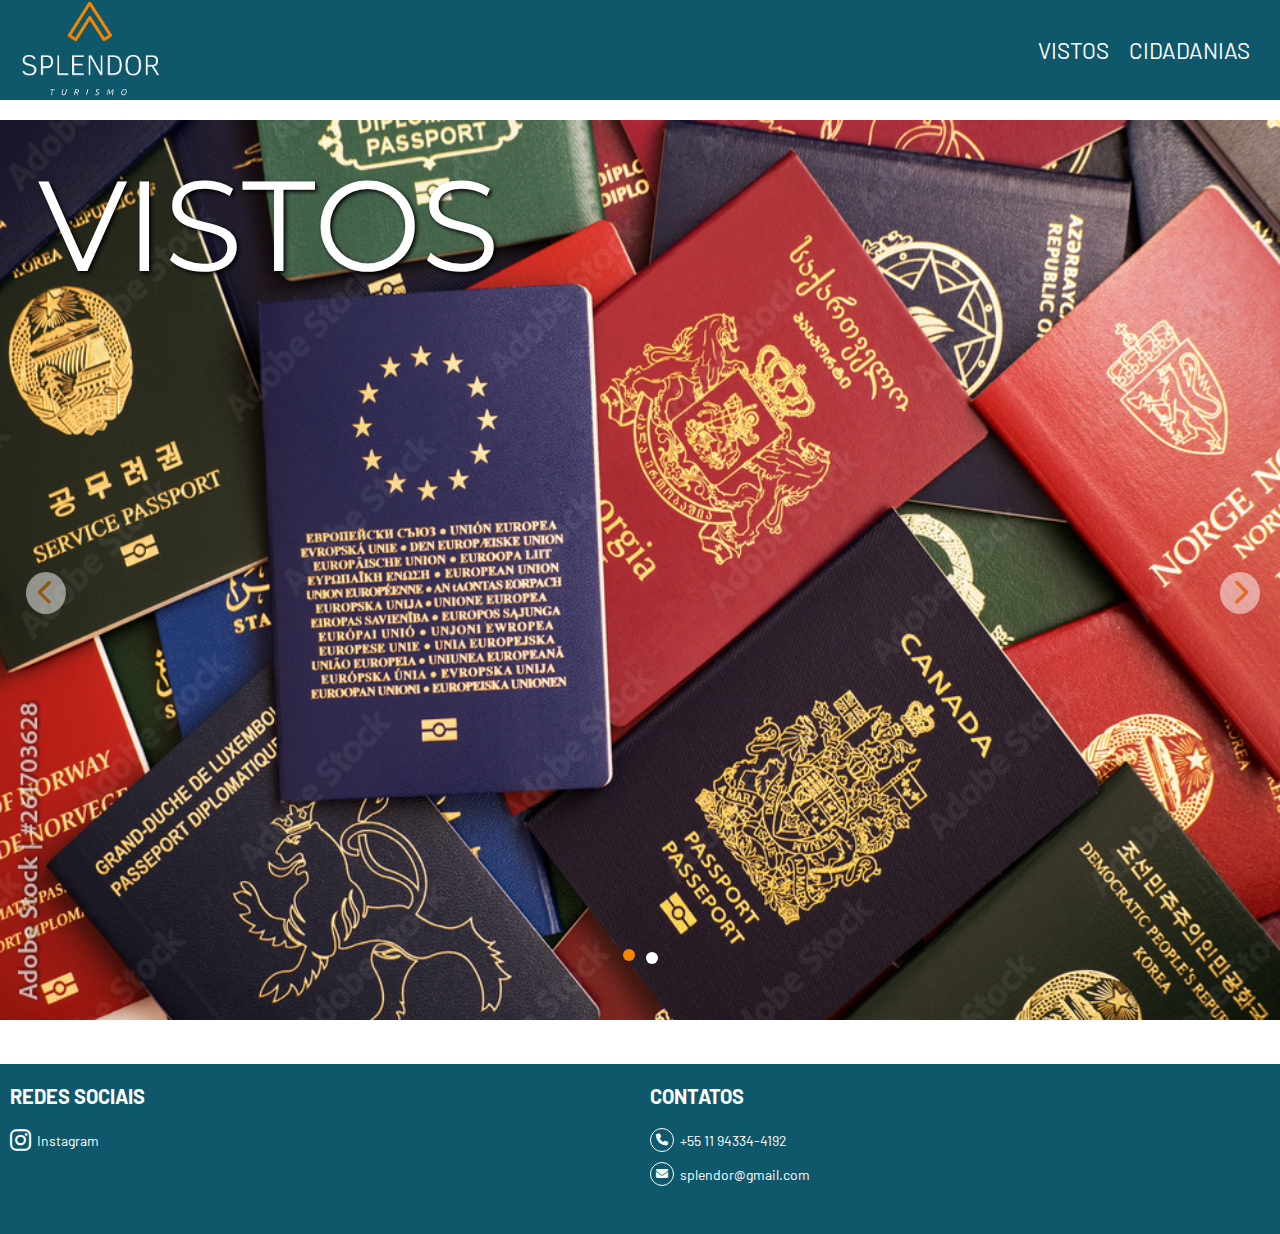
<file: index.html>
<!DOCTYPE html>
<html lang="pt-BR">
<head>
  <meta charset="UTF-8">
  <meta name="viewport" content="width=device-width, initial-scale=1.0">

  <!-- ESTILOS -->

  <!-- Font Awesome -->
  <link rel="stylesheet" href="https://cdnjs.cloudflare.com/ajax/libs/font-awesome/6.5.1/css/all.min.css">

  <!-- Google Fonts -->
  <link rel="preconnect" href="https://fonts.googleapis.com">
  <link rel="preconnect" href="https://fonts.gstatic.com" crossorigin>
  <link href="https://fonts.googleapis.com/css2?family=Barlow:wght@300&display=swap" rel="stylesheet">
  <link href="https://fonts.googleapis.com/css2?family=Montserrat&display=swap" rel="stylesheet">

  <!-- Link só para não aparecer o erro lá no inspecionar html -->
  <link rel="shortcut icon" href="#">

  <!-- Estilos Próprios -->
  <!-- Estilos Gerais   -->
  <link rel="stylesheet" href="styles/geral.css">
  <link rel="stylesheet" href="styles/header.css">
  <link rel="stylesheet" href="styles/footer.css">
  <!-- Estilos desta página -->
  <link rel="stylesheet" href="styles/index.css">

  <title>Site Vistos</title>
</head>
<body>
  <header class="header js-header"></header>

  <main id="main" class="main">

    <div class="grid js-grid"></div>
  </main>

  <footer class="footer js-footer"></footer>

  <script type="module" src="scripts/index.js"></script>
</body>
</html>
</file>
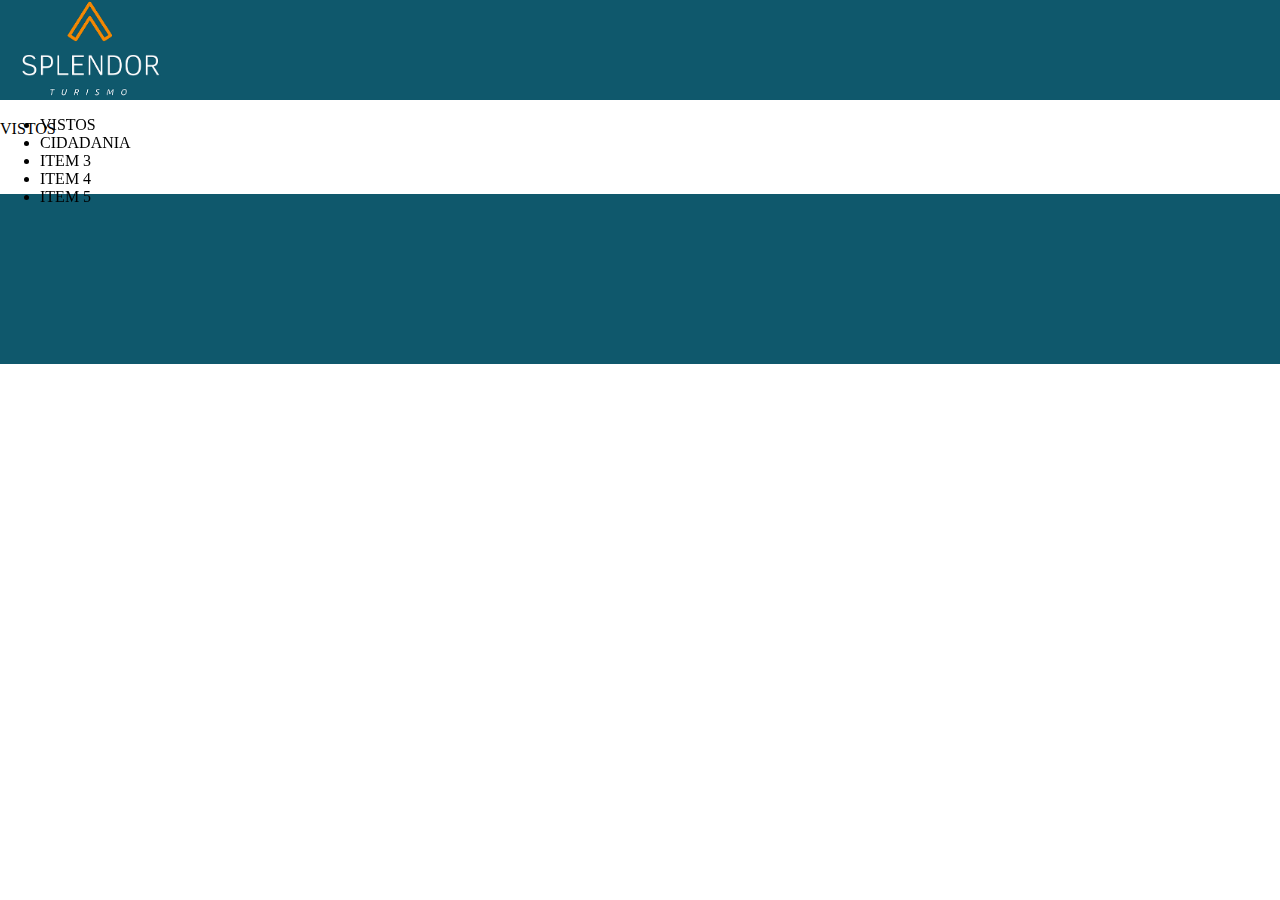
<file: html/index.html>
<!DOCTYPE html>
<html lang="pt-BR">
<head>
  <meta charset="UTF-8">
  <meta name="viewport" content="width=device-width, initial-scale=1.0">

  <!-- ESTILOS -->

  <!-- Font Awesome -->
  <link rel="stylesheet" href="https://cdnjs.cloudflare.com/ajax/libs/font-awesome/6.5.1/css/all.min.css">

  <!-- Google Fonts -->
  <link rel="preconnect" href="https://fonts.googleapis.com">
  <link rel="preconnect" href="https://fonts.gstatic.com" crossorigin>
  <link href="https://fonts.googleapis.com/css2?family=Barlow:wght@300&display=swap" rel="stylesheet">

  <!-- Estilos Próprios -->
  <!-- Estilos Gerais   -->
  <link rel="stylesheet" href="../styles/geral.css">
  <link rel="stylesheet" href="../styles/header.css">
  <link rel="stylesheet" href="../styles/footer.css">
  <!-- Estilos desta página -->
  <link rel="stylesheet" href="../styles/index.css">

  <title>Site Vistos</title>
</head>
<body>
  <header class="header">
    <nav class="nav">
      <i class="fa-solid fa-bars nav-icone-menu js-icone-menu"></i>

      <a href="index.html">
        <img class="nav-logo" src="../imagens/logo.png" alt="logo">
      </a>
    </nav>

    <ul id="nav-menu" class="nav-menu">
      <li>VISTOS</li>
      <li>CIDADANIA</li>
      <li>ITEM 3</li>
      <li>ITEM 4</li>
      <li>ITEM 5</li>
    </ul>
  </header>

  <main id="main" class="main">
    <p class="vistos-texto">VISTOS</p>

    <div class="grid js-grid"></div>
  </main>

  <footer class="footer"></footer>

  <script type="module" src="../scripts/index.js"></script>
</body>
</html>
</file>
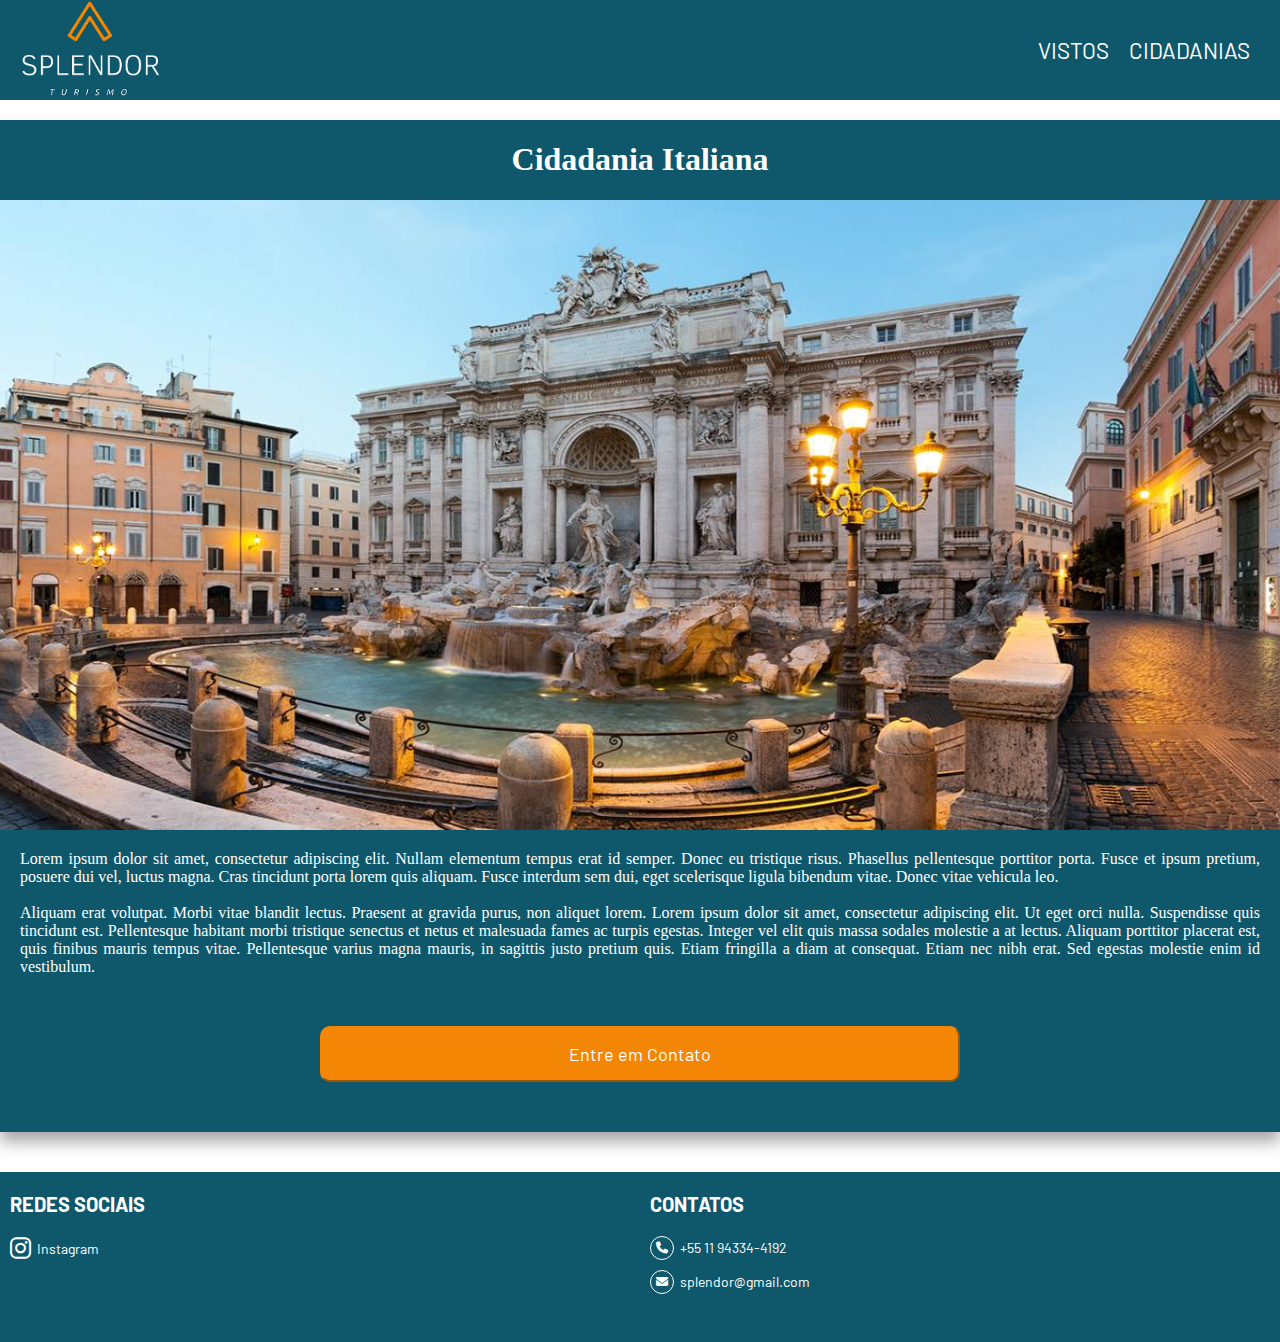
<file: cidadanias.html>
<!DOCTYPE html>
<html lang="pt-BR">
<head>
  <meta charset="UTF-8">
  <meta name="viewport" content="width=device-width, initial-scale=1.0">

  <!-- ESTILOS -->

  <!-- Font Awesome -->
  <link rel="stylesheet" href="https://cdnjs.cloudflare.com/ajax/libs/font-awesome/6.5.1/css/all.min.css">

  <!-- Google Fonts -->
  <link rel="preconnect" href="https://fonts.googleapis.com">
  <link rel="preconnect" href="https://fonts.gstatic.com" crossorigin>
  <link href="https://fonts.googleapis.com/css2?family=Barlow:wght@300&display=swap" rel="stylesheet">

  <!-- Link só para não aparecer o erro lá no inspecionar html -->
  <link rel="shortcut icon" href="#">

  <!-- Estilos Próprios -->
  <!-- Estilos Gerais   -->
  <link rel="stylesheet" href="styles/geral.css">
  <link rel="stylesheet" href="styles/header.css">
  <link rel="stylesheet" href="styles/footer.css">
  <!-- Estilos desta página -->
  <link rel="stylesheet" href="styles/cidadanias.css">

  <title>Site Vistos</title>
</head>
<body>
  <header class="header js-header"></header>

  <main id="main" class="main">

    <div class="container-cidadania">
      <h1>Cidadania Italiana</h1>

      <img src="imagens/italia.png">

      <p>
        Lorem ipsum dolor sit amet, consectetur adipiscing elit.
        Nullam elementum tempus erat id semper. 
        Donec eu tristique risus. Phasellus pellentesque 
        porttitor porta. Fusce et ipsum pretium, 
        posuere dui vel, luctus magna. 
        Cras tincidunt porta lorem quis aliquam. 
        Fusce interdum sem dui, eget scelerisque 
        ligula bibendum vitae. Donec vitae vehicula leo.

        <br><br>Aliquam erat volutpat. Morbi vitae blandit lectus. 
        Praesent at gravida purus, non aliquet lorem. 
        Lorem ipsum dolor sit amet, consectetur adipiscing elit. 
        Ut eget orci nulla. Suspendisse quis tincidunt est. 
        Pellentesque habitant morbi tristique senectus et 
        netus et malesuada fames ac turpis egestas. Integer vel elit 
        quis massa sodales molestie a at lectus. Aliquam porttitor 
        placerat est, quis finibus mauris tempus vitae. 
        Pellentesque varius magna mauris, in sagittis justo 
        pretium quis. Etiam fringilla a diam at consequat. 
        Etiam nec nibh erat. 
        Sed egestas molestie enim id vestibulum.
      </p>

      <button>Entre em Contato</button>
    </div>
    
  </main>

  <footer class="footer js-footer"></footer>

  <script type="module" src="scripts/cidadanias.js"></script>
</body>
</html>
</file>
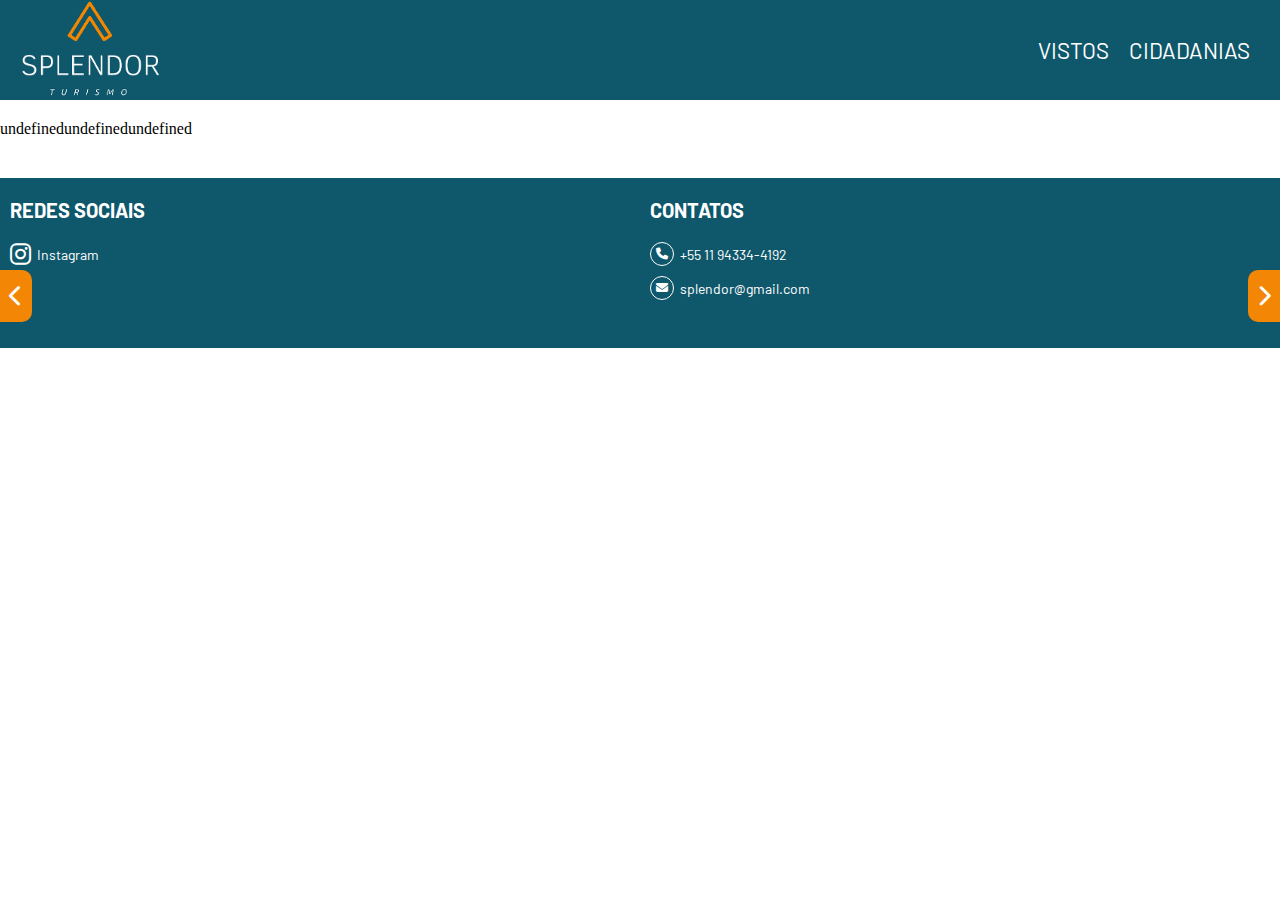
<file: informacoes.html>
<!DOCTYPE html>
<html lang="pt-BR">
<head>
  <meta charset="UTF-8">
  <meta name="viewport" content="width=device-width, initial-scale=1.0">

  <!-- ESTILOS -->

  <!-- Font Awesome -->
  <link rel="stylesheet" href="https://cdnjs.cloudflare.com/ajax/libs/font-awesome/6.5.1/css/all.min.css">

  <!-- Google Fonts -->
  <link rel="preconnect" href="https://fonts.googleapis.com">
  <link rel="preconnect" href="https://fonts.gstatic.com" crossorigin>
  <link href="https://fonts.googleapis.com/css2?family=Barlow:wght@300&display=swap" rel="stylesheet">

  <!-- Link só para não aparecer o erro lá no inspecionar html -->
  <link rel="shortcut icon" href="#">

  <!-- Estilos Próprios -->
  <!-- Estilos Gerais   -->
  <link rel="stylesheet" href="styles/geral.css">
  <link rel="stylesheet" href="styles/header.css">
  <link rel="stylesheet" href="styles/footer.css">
  <!-- Estilos desta página -->
  <link rel="stylesheet" href="styles/informacoes.css">

  <title>Site Vistos</title>
</head>
<body>
  <header class="header js-header"></header>
  

  <main id="main" class="main">

    <div class="informacoes-buttons">
      <i id="anterior" class="fa-solid fa-chevron-left anterior-button js-anterior-button"></i>

      <i id="proximo" class="fa-solid fa-chevron-right proximo-button js-proximo-button"></i>
    </div>

    <div class="carrossel-requisitos">
      <div id="wrapper" class="wrapper js-wrapper"></div>
    </div>
    
  </main>

  <footer class="footer js-footer"></footer>
  
  <script type="module" src="scripts/informacoes.js"></script>
</body>
</html>
</file>
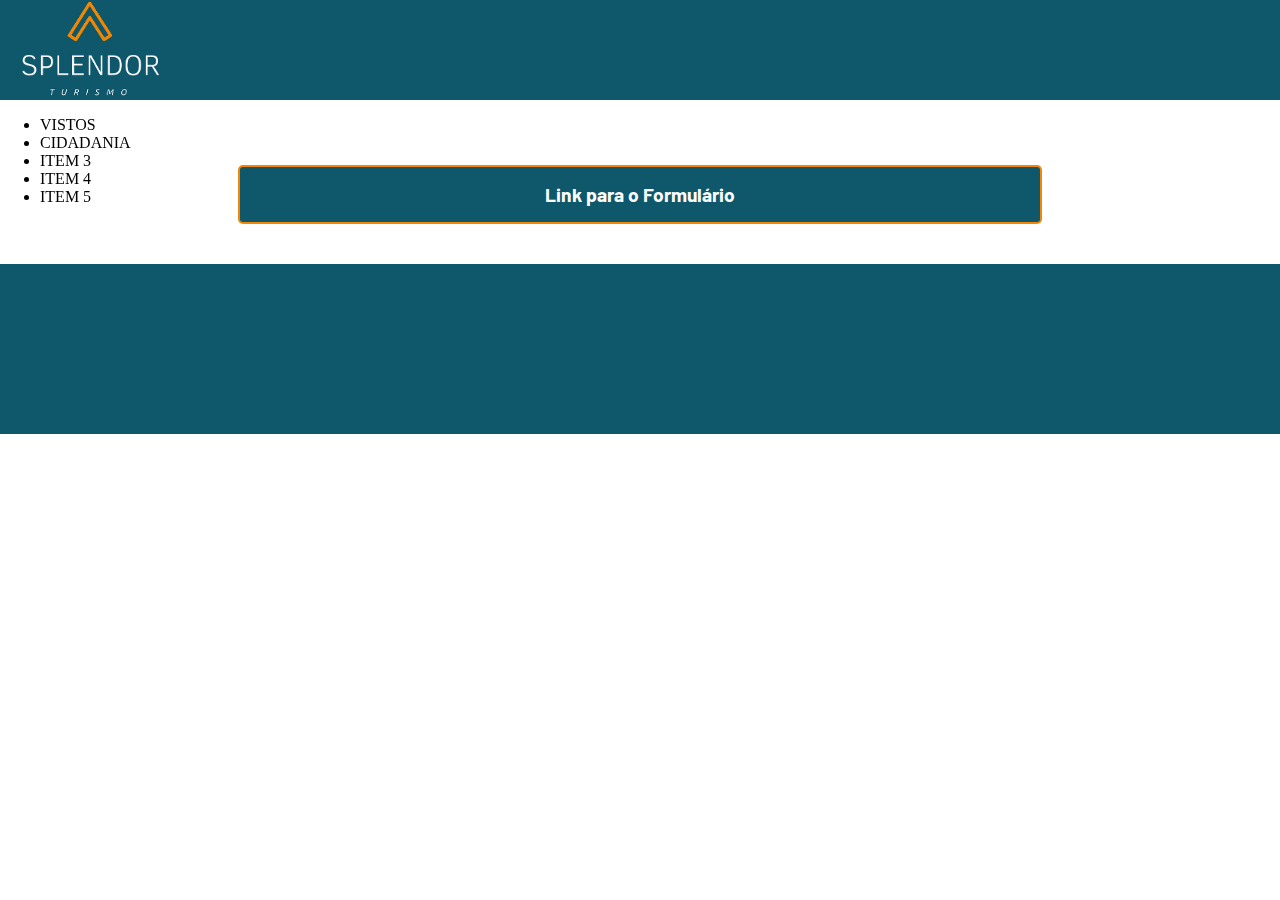
<file: html/china.html>
<!DOCTYPE html>
<html lang="pt-BR">
<head>
  <meta charset="UTF-8">
  <meta name="viewport" content="width=device-width, initial-scale=1.0">

  <!-- ESTILOS -->

  <!-- Font Awesome -->
  <link rel="stylesheet" href="https://cdnjs.cloudflare.com/ajax/libs/font-awesome/6.5.1/css/all.min.css">

  <!-- Google Fonts -->
  <link rel="preconnect" href="https://fonts.googleapis.com">
  <link rel="preconnect" href="https://fonts.gstatic.com" crossorigin>
  <link href="https://fonts.googleapis.com/css2?family=Barlow:wght@300&display=swap" rel="stylesheet">

  <!-- Estilos Próprios -->
  <!-- Estilos Gerais   -->
  <link rel="stylesheet" href="../styles/geral.css">
  <link rel="stylesheet" href="../styles/header.css">
  <link rel="stylesheet" href="../styles/footer.css">
  <!-- Estilos desta página -->
  <link rel="stylesheet" href="../styles/informacoes.css">

  <title>Site Vistos</title>
</head>
<body>
  <header class="header">
    <nav class="nav">
      <i class="fa-solid fa-bars nav-icone-menu js-icone-menu"></i>

      <a href="index.html">
        <img class="nav-logo" src="../imagens/logo.png" alt="logo">
      </a>
    </nav>

    <ul id="nav-menu" class="nav-menu">
      <li>VISTOS</li>
      <li>CIDADANIA</li>
      <li>ITEM 3</li>
      <li>ITEM 4</li>
      <li>ITEM 5</li>
    </ul>
  </header>
  

  <main id="main" class="main">

    <div class="carrossel-requisitos">
      <div class="wrapper js-wrapper"></div>
    </div>

    <a class="formulario-button" href="formulario.html">
      Link para o Formulário
    </a>
    
  </main>

  <footer class="footer"></footer>
  <script type="module" src="../scripts/china.js"></script>
</body>
</html>
</file>
<file: styles/geral.css>
:root {
  --principal: #0F586C;
  --secundaria: #F38605;
  --secundaria-mais-escura: #e47d00;
  --branco: #FFFFFF;
  --preto: #000000;
  --botoes-nav-menu: 2;
}

body {
  margin: 0;
  padding: 0;
}

.main {
  /* 
  MENU ABERTO: altura nav + altura nav-menu + altura extra 
  
  MENU FECHADO: altura nav + altura extra
  */
  margin-top: calc(100px + 20px);
}
</file>
<file: styles/header.css>
/* BARRA DE NAVEGADOR */

.header {
  position: fixed;
  top: 0;
  left: 0;
  width: 100%;
  height: 100px;
  z-index: 2;
}

.nav {
  display: flex;
  align-items: center;
  justify-content: center;
  width: 100%;
  height: 100%;
  background-color: var(--principal);
}

.nav-icone-menu {
  position: fixed;
  left: 0;
  margin-left: 8vw;
  font-size: 32px;
  color: var(--branco);
  cursor: pointer;
}

.nav-logo {
  height: 100px;
}

.nav-menu-mobile {
  /* tamanho do nav */
  margin: 0;
  margin-bottom: 0;
  padding-left: 0;
  /* Tamanho de cada botão * quantidade de botões */
  height: calc(36px * var(--botoes-nav-menu));
  display: none;
  flex-direction: column;
  background-color: var(--principal);
}

.nav-menu-desktop {
  display: none;
  list-style: none;
}

.nav-menu-mobile a,
.nav-menu-desktop a {
  width: 100%;
  /* Altura = altura nav-menu / numero de botões */
  height: calc(calc(36px * var(--botoes-nav-menu)) / var(--botoes-nav-menu));
  color: var(--branco);
  text-decoration: none;
  cursor: pointer;
}

.nav-menu-mobile li,
.nav-menu-desktop li {
  width: 100%;
  /* Altura = altura nav-menu / numero de botões */
  height: calc(calc(36px * var(--botoes-nav-menu)) / var(--botoes-nav-menu));
  display: flex;
  align-items: center;
  justify-content: center;
  color: var(--branco);
  font-family: 'Barlow', sans-serif;
  cursor: pointer;
}

.nav-menu-mobile li {
  border-top: 1px solid var(--branco);
}

/* TABLET */
@media screen and (min-width: 600px) {
  
}

/* LAPTOP */
@media screen and (min-width: 769px) {
  .nav-icone-menu {
    display: none;
  }

  .nav {
    justify-content: space-between;
    align-items: center;
  }

  .nav-logo {
    margin-right: auto;
    margin-left: 20px;
  }

  .nav-menu-desktop {
    display: flex;
    flex-direction: row;
    gap: 20px;
    margin-right: 30px;
  }

  .nav-menu-desktop li {
    font-size: 1.4em;
    transition-duration: 0.5s;
  }

  .nav-menu-desktop li:hover {
    color: var(--secundaria);
  }

}

/* DESKTOP */
@media screen and (min-width: 1025px) {
  
}

/* GRANDES TELAS */
@media screen and (min-width: 1200px) {
  
}
</file>
<file: styles/footer.css>
/* FOOTER */

.footer {
  display: flex;
  width: 100%;
  height: 170px;
  margin-top: 40px;
  background-color: var(--principal);
}

.footer-redes-sociais,
.footer-contatos {
  display: flex;
  flex-direction: column;
  width: 50%;
}

.footer-titulo-redes-sociais,
.footer-titulo-contatos {
  margin-top: 20px;
  margin-bottom: 20px;
  margin-left: 10px;
  margin-right: auto;
  font-size: 20px;
  font-weight: bold;
  font-family: 'Barlow', sans-serif;
  color: var(--branco);
}

.container-icons {
  margin-left: 10px;
  width: 100%;
  display: flex;
  flex-direction: column;
  justify-content: flex-start;
  gap: 10px;
}

.footer-icons:hover {
  color: var(--secundaria);
}

.container-contatos,
.container-redes-sociais {
  margin-left: 10px;
  display: flex;
  flex-direction: column;
  height: 100%;
  gap: 10px;
}

.contato,
.rede-social {
  display: flex;
  align-items: center;
}

.footer-rede-social-icons {
  font-size: 24px;
  color: var(--branco);
  transition-duration: 0.5s;
}

.footer-rede-social-icons:hover {
  color: var(--secundaria);
}

.footer-contato-icons {
  border-radius: 50%;
  padding: 5px;
  font-size: 12px;
  border: 1px solid var(--branco);
  color: var(--branco);
  background-color: var(--principal);
  transition-duration: 0.5s;
}

.footer-contato-icons:hover {
  border-color: var(--secundaria);
  color: var(--secundaria);
}

.footer-redes-sociais a {
  text-decoration: none;
}

.texto {
  margin-left: 6px;
  font-family: 'Barlow', sans-serif;
  font-size: 14px;
  color: var(--branco);
}

.texto:hover {
  color: var(--secundaria);
}
</file>
<file: styles/index.css>
/* CONTEUDO MAIN */

.grid {
  display: grid;
  justify-content: center;
  overflow: hidden;
}

.container-pais {
  position: relative;
  display: flex;
  flex-direction: column;
  width: 100vw;
  overflow: hidden;
}

.wrapper-imagens {
  display: flex;
  overflow: hidden;
}

.imagem-container {
  position: relative;
}

.wrapper-imagens img {
  width: 100vw;
  height: 30vh;
}

.texto-img {
  position: absolute;
  top: 3%;
  left: 3%;
  color: white;
  font-size: 10vw;
  font-family: 'Montserrat', sans-serif;
  text-shadow: 2px 2px 4px black;
  text-align: center;
}

.imagens-buttons {
  display: flex;
}

.anterior-button,
.proximo-button {
  position: absolute;
  top: 50%;
  font-size: 22px;
  padding: 6px 9px 6px 9px;
  opacity: 0.5;
  border-radius: 50%;
  background-color: var(--branco);
  color: var(--secundaria);
  cursor: pointer;
  transition-duration: 0.5s;
}

.anterior-button {
  left: 2vw;
}

.proximo-button {
  left: calc(100vw - 42px);
}

.anterior-button:hover,
.proximo-button:hover {
  opacity: 0.9;
}

.owl-dots {
  position: absolute;
  display: flex;
  justify-content: center;
  top: 92%;
  width: 100vw;
  gap: 5px;
}

.owl-dots button {
  width: 12px;
  height: 12px;
  border-radius: 50%;
  border: none;
  display: inline-block;
  outline: none;
  background: var(--branco);
  margin: 0 3px;
  transition-duration: 0.5s;
}

.owl-dots button.ativo {
  background-color: var(--secundaria);
  transform: translateY(-3px);
}

/* TABLET */
@media screen and (min-width: 600px) {
  
}

/* LAPTOP */
@media screen and (min-width: 769px) {

  .wrapper-imagens img {
    height: 450px;
  }

  .anterior-button,
  .proximo-button {
    font-size: 26px;
    padding: 8px 12px 8px 12px;
  }

  .proximo-button {
    left: calc(100vw - 60px);
  }
}

/* DESKTOP */
@media screen and (min-width: 1025px) {
  .wrapper-imagens img {
    height: 620px;
  }
}

/* GRANDES TELAS */
@media screen and (min-width: 1200px) {
  .wrapper-imagens img {
    height: 100vh;
  }
}
</file>
<file: styles/cidadanias.css>
.container-cidadania {
    display: flex;
    flex-direction: column;
    justify-content: center;
    width: 100vw;
    background-color: var(--principal);
    color: var(--branco);
    box-shadow: rgba(0, 0, 0, 0.35) 0px 10px 15px;
    overflow: hidden;
}

.container-cidadania h1 {
    text-align: center;
}

.container-cidadania img {
    height: 240px;
}

.container-cidadania p {
    margin: 20px;
    margin-bottom: 50px;
    text-align: justify;
}

.container-cidadania button {
    align-self: center;
    width: 50vw;
    padding: 15px 20px;
    margin-bottom: 50px;
    font-size: 18px;
    font-family: 'Barlow', sans-serif;
    border-radius: 10px;
    border-color: var(--secundaria);
    background-color: var(--secundaria);
    color: var(--branco);
    transition-duration: 0.5s;
}

.container-cidadania button:hover {
    background-color: var(--secundaria-mais-escura);
}

/* TABLET */
@media screen and (min-width: 600px) {
  
}

/* LAPTOP */
@media screen and (min-width: 769px) {
    .container-cidadania img {
        height: 400px;
    }
}

/* DESKTOP */
@media screen and (min-width: 1025px) {
    .container-cidadania img {
        height: 500px;
    }
}

/* GRANDES TELAS */
@media screen and (min-width: 1200px) {
    .container-cidadania img {
        height: 70vh;
    }
}
</file>
<file: styles/informacoes.css>
/* CONTEUDO MAIN */

.carrossel-requisitos {
  overflow-x: auto;
  width: 95vw;
}

.wrapper {
  display: flex;
  overflow: hidden;
}

.container-informacoes {
  display: flex;
  flex-direction: column;
  text-align: justify;
  border: 1px solid var(--principal);
  border-radius: 5px;
  margin-left: 5vw;
  margin-right: 5vw;
  min-width: 90vw;
  box-sizing: border-box;
}

.titulo {
  padding-top: 20px;
  padding-bottom: 20px;
  margin-bottom: 20px;
  text-align: center;
  width: 100%;
  font-size: 1.4rem;
  font-weight: bold;
  color: var(--branco);
  background-color: var(--principal);
}

.container-informacoes p {
  margin-right: 12px;
  margin-left: 12px;
}

.requisitos-titulo {
  font-weight: bold;
  font-size: 22px;
  margin-top: 20px;
  margin-left: 12px;
}

.lista {
  padding-inline-start: 30px;
  margin-right: 10px;
  list-style-type: disc;
}

.lista li {
  margin: 2vh;
}

.informacoes-buttons {
  position: absolute;
  top: 30%;
}

.anterior-button,
.proximo-button {
  position: fixed;
  font-size: 22px;
  padding: 15px 9px 15px 9px;
  background-color: var(--secundaria);
  color: var(--branco);
  cursor: pointer;
  transition-duration: 0.5s;
}

.anterior-button {
  border-radius: 0 10px 10px 0;
  left: 0;
}

.proximo-button {
  border-radius: 10px 0 0 10px;
  right: 0;
}

.formulario-button {
  display: flex;
  justify-content: center;
  margin: auto;
  margin-top: 5vh;
  width: 60vw;
  padding: 1rem;
  text-decoration: none;
  font-size: 1.2rem;
  font-family: 'Barlow', sans-serif;
  font-weight: bold;
  border: 2px solid var(--secundaria);
  border-radius: 5px;
  color: var(--branco);
  background-color: var(--principal);
}

/* TABLET */
@media screen and (min-width: 600px) {
  
}

/* LAPTOP */
@media screen and (min-width: 769px) {

}

/* DESKTOP */
@media screen and (min-width: 1025px) {
  
}

/* GRANDES TELAS */
@media screen and (min-width: 1200px) {
  
}
</file>
